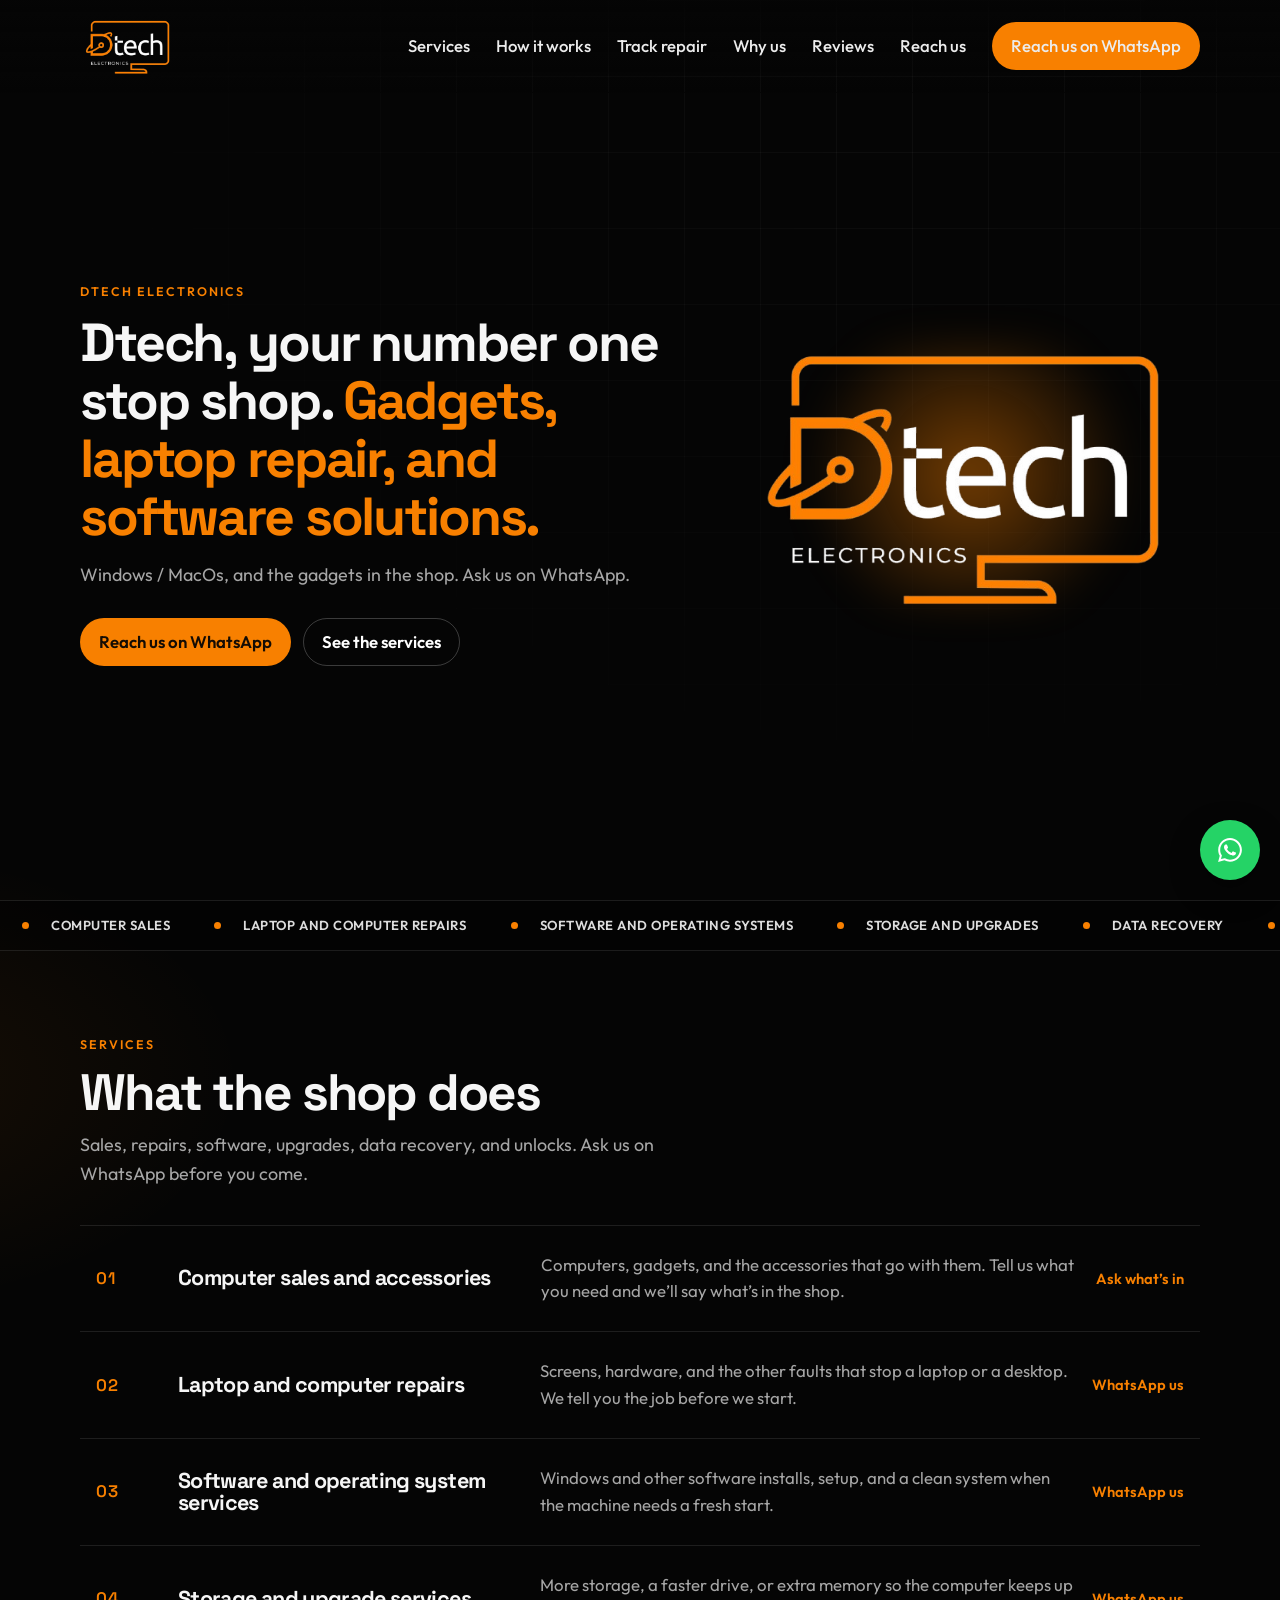
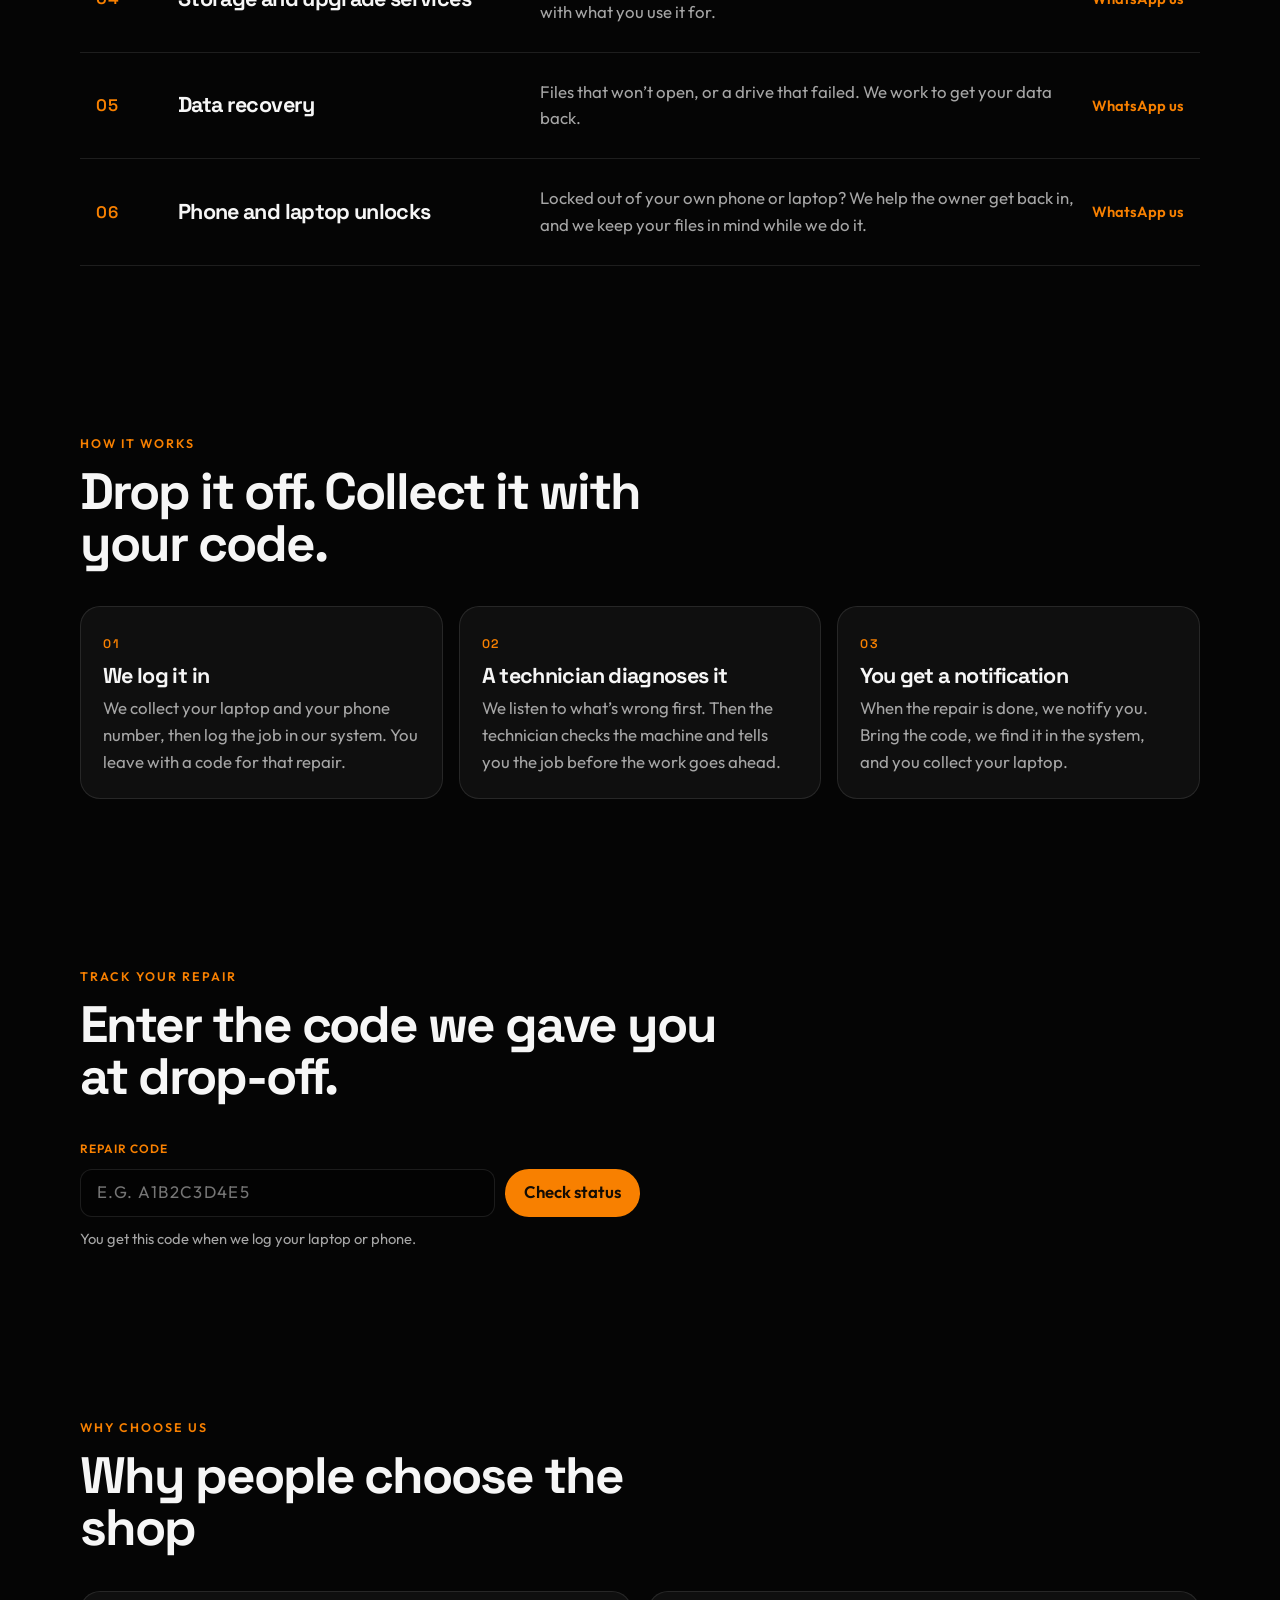
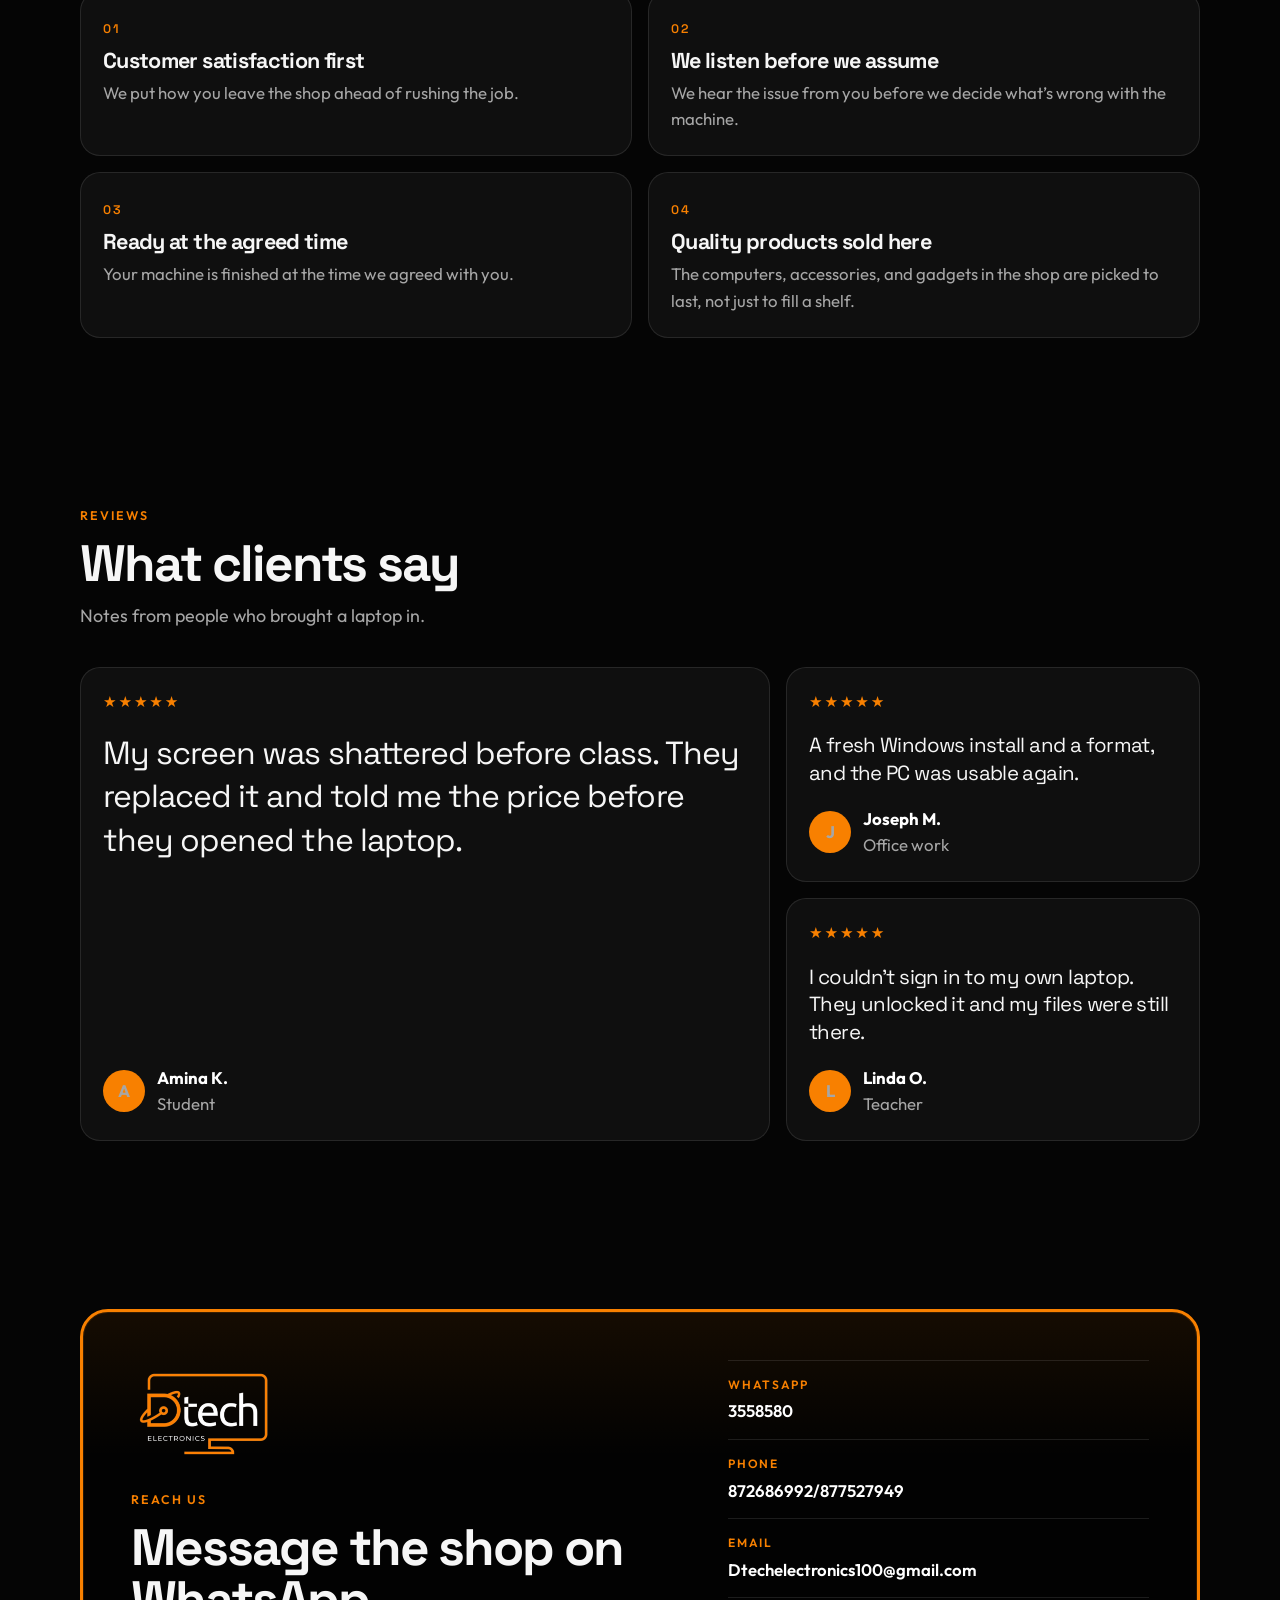
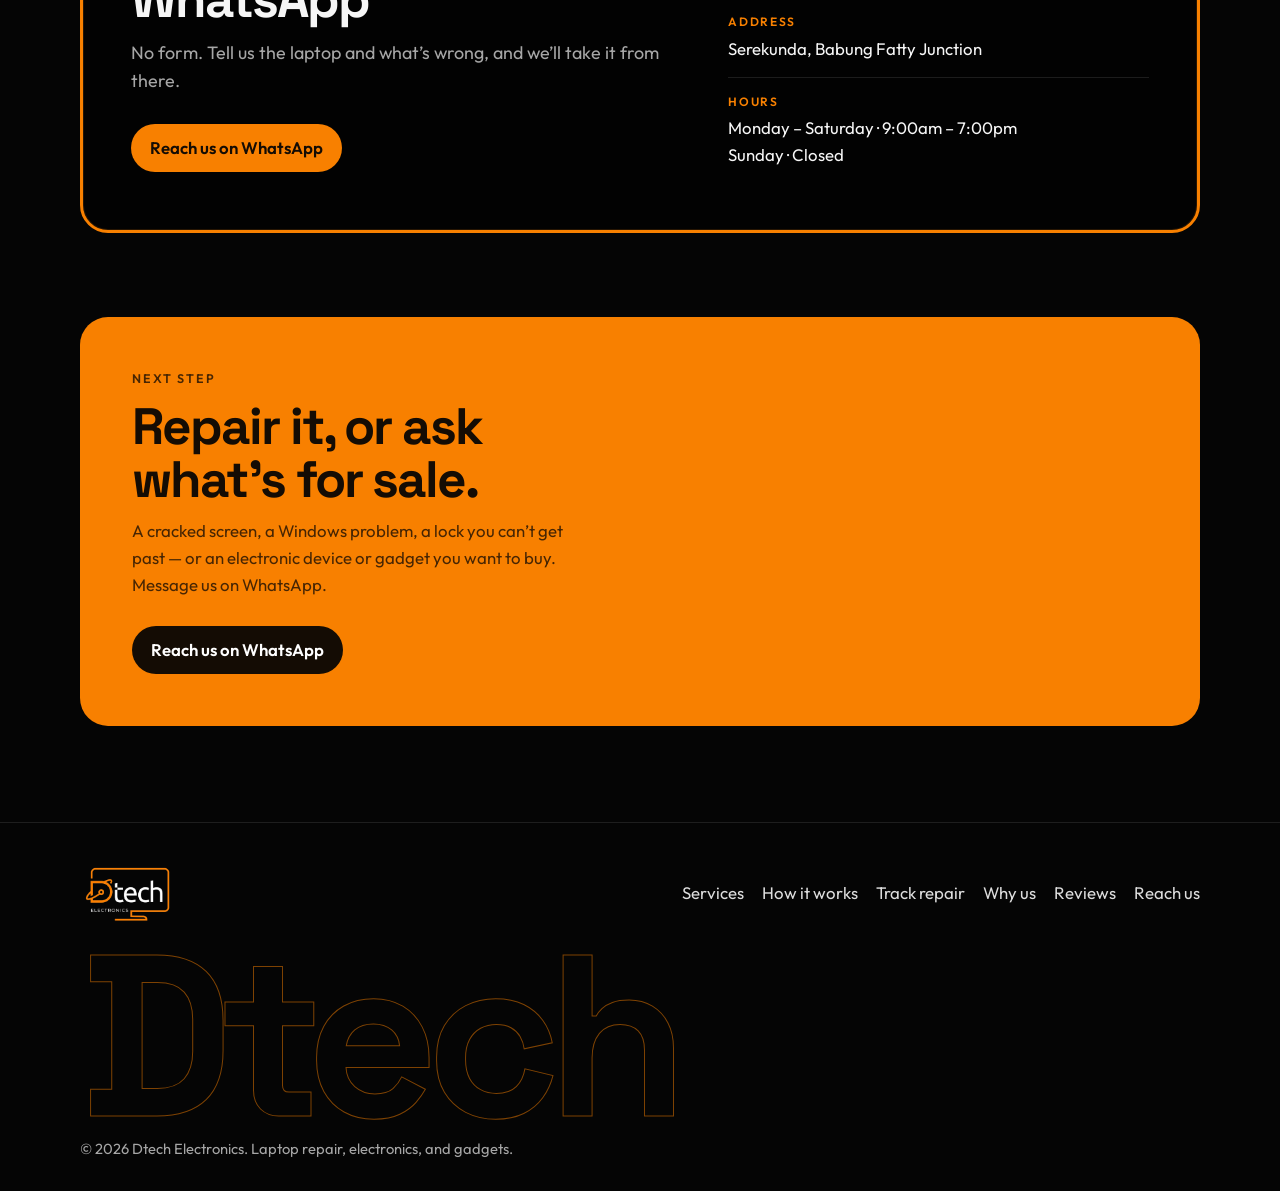
<file: index.html>
<!DOCTYPE html>
<html lang="en">
  <head>
    <meta charset="utf-8" />
    <meta name="viewport" content="width=device-width, initial-scale=1" />
    <title>Dtech Electronics — Repair and electronics sales</title>
    <meta
      name="description"
      content="Dtech Electronics in Serekunda. Computer sales and accessories, laptop and computer repairs, software, storage upgrades, and data recovery."
    />
    <meta name="theme-color" content="#050505" />
    <meta property="og:title" content="Dtech Electronics — Repair and electronics sales" />
    <meta
      property="og:description"
      content="Computer sales, laptop and computer repairs, software, storage upgrades, and data recovery in Serekunda."
    />
    <meta property="og:image" content="/logo/Dtech.jpg" />
    <link rel="icon" href="/logo/Dtech-Transparent.png" />
    <link rel="preconnect" href="https://fonts.googleapis.com" />
    <link rel="preconnect" href="https://fonts.gstatic.com" crossorigin />
    <link
      href="https://fonts.googleapis.com/css2?family=Outfit:wght@400;500;600&family=Space+Grotesk:wght@500;600;700&display=swap"
      rel="stylesheet"
    />
    <link rel="stylesheet" href="/css/styles.css" />
    <script>document.documentElement.classList.add("js");</script>
  </head>
  <body id="top">
    <header class="site-header">
      <div class="container header-bar">
        <a class="logo" href="/index.html">
          <img src="/logo/Dtech-Transparent.png" width="599" height="416" alt="Dtech Electronics" />
        </a>
        <nav class="nav-links nav-panel" id="nav-panel" aria-label="Primary">
          <a href="#services">Services</a>
          <a href="#process">How it works</a>
          <a href="#track">Track repair</a>
          <a href="#why">Why us</a>
          <a href="#reviews">Reviews</a>
          <a href="#reach">Reach us</a>
          <a class="btn btn-primary" data-whatsapp data-note="Hi Dtech Electronics, I need help with a laptop." href="https://wa.me/3558580">Reach us on WhatsApp</a>
        </nav>
        <button class="nav-toggle" type="button" aria-expanded="false" aria-controls="nav-panel" aria-label="Open menu">
          <span></span>
          <span></span>
          <span></span>
        </button>
      </div>
      <div class="scroll-progress" aria-hidden="true"><span></span></div>
    </header>

    <main id="main">
      <section class="hero">
        <div class="container hero-grid">
          <div>
            <p class="eyebrow">Dtech Electronics</p>
            <h1>Dtech, your number one stop shop. <em>Gadgets, laptop repair, and software solutions.</em></h1>
            <p class="lead">
              Windows / MacOs, and the gadgets in the shop. Ask us on WhatsApp.
            </p>
            <div class="actions">
              <a class="btn btn-primary" data-whatsapp data-note="Hi Dtech Electronics, I need help with a laptop." href="https://wa.me/3558580">Reach us on WhatsApp</a>
              <a class="btn btn-ghost" href="#services">See the services</a>
            </div>
          </div>
          <div class="hero-mark">
            <img src="/logo/Dtech-Transparent.png" width="599" height="416" alt="" />
          </div>
        </div>
      </section>

      <div class="ticker" aria-hidden="true">
        <div class="ticker-track">
          <div class="ticker-group">
            <span>Computer sales</span>
            <span>Laptop and computer repairs</span>
            <span>Software and operating systems</span>
            <span>Storage and upgrades</span>
            <span>Data recovery</span>
            <span>Phone and laptop unlocks</span>
          </div>
          <div class="ticker-group">
            <span>Computer sales</span>
            <span>Laptop and computer repairs</span>
            <span>Software and operating systems</span>
            <span>Storage and upgrades</span>
            <span>Data recovery</span>
            <span>Phone and laptop unlocks</span>
          </div>
        </div>
      </div>

      <section class="section reveal" id="services">
        <div class="container">
          <div class="section-head">
            <p class="eyebrow">Services</p>
            <h2>What the shop does</h2>
            <p class="lead">Sales, repairs, software, upgrades, data recovery, and unlocks. Ask us on WhatsApp before you come.</p>
          </div>
          <div class="services">
            <a class="svc" data-whatsapp data-note="Hi Dtech Electronics, I want to buy a computer or an accessory." href="https://wa.me/3558580">
              <span class="svc-num">01</span>
              <h3>Computer sales and accessories</h3>
              <p>Computers, gadgets, and the accessories that go with them. Tell us what you need and we’ll say what’s in the shop.</p>
              <span class="svc-go">Ask what’s in</span>
            </a>
            <a class="svc" data-whatsapp data-note="Hi Dtech Electronics, I need a laptop or computer repair." href="https://wa.me/3558580">
              <span class="svc-num">02</span>
              <h3>Laptop and computer repairs</h3>
              <p>Screens, hardware, and the other faults that stop a laptop or a desktop. We tell you the job before we start.</p>
              <span class="svc-go">WhatsApp us</span>
            </a>
            <a class="svc" data-whatsapp data-note="Hi Dtech Electronics, I need software or an operating system installed." href="https://wa.me/3558580">
              <span class="svc-num">03</span>
              <h3>Software and operating system services</h3>
              <p>Windows and other software installs, setup, and a clean system when the machine needs a fresh start.</p>
              <span class="svc-go">WhatsApp us</span>
            </a>
            <a class="svc" data-whatsapp data-note="Hi Dtech Electronics, I need a storage upgrade." href="https://wa.me/3558580">
              <span class="svc-num">04</span>
              <h3>Storage and upgrade services</h3>
              <p>More storage, a faster drive, or extra memory so the computer keeps up with what you use it for.</p>
              <span class="svc-go">WhatsApp us</span>
            </a>
            <a class="svc" data-whatsapp data-note="Hi Dtech Electronics, I need data recovery." href="https://wa.me/3558580">
              <span class="svc-num">05</span>
              <h3>Data recovery</h3>
              <p>Files that won’t open, or a drive that failed. We work to get your data back.</p>
              <span class="svc-go">WhatsApp us</span>
            </a>
            <a class="svc" data-whatsapp data-note="Hi Dtech Electronics, I need my own phone or laptop unlocked." href="https://wa.me/3558580">
              <span class="svc-num">06</span>
              <h3>Phone and laptop unlocks</h3>
              <p>Locked out of your own phone or laptop? We help the owner get back in, and we keep your files in mind while we do it.</p>
              <span class="svc-go">WhatsApp us</span>
            </a>
          </div>
        </div>
      </section>

      <section class="section reveal" id="process">
        <div class="container">
          <div class="section-head">
            <p class="eyebrow">How it works</p>
            <h2>Drop it off. Collect it with your code.</h2>
          </div>
          <ol class="steps">
            <li>
              <span class="step-num">01</span>
              <h3>We log it in</h3>
              <p>We collect your laptop and your phone number, then log the job in our system. You leave with a code for that repair.</p>
            </li>
            <li>
              <span class="step-num">02</span>
              <h3>A technician diagnoses it</h3>
              <p>We listen to what’s wrong first. Then the technician checks the machine and tells you the job before the work goes ahead.</p>
            </li>
            <li>
              <span class="step-num">03</span>
              <h3>You get a notification</h3>
              <p>When the repair is done, we notify you. Bring the code, we find it in the system, and you collect your laptop.</p>
            </li>
          </ol>
        </div>
      </section>

      <section class="section reveal" id="track">
        <div class="container">
          <div class="section-head">
            <p class="eyebrow">Track your repair</p>
            <h2>Enter the code we gave you at drop-off.</h2>
          </div>
          <form class="track-form" id="track-form" novalidate>
            <label for="track-code">Repair code</label>
            <div class="track-row">
              <input
                id="track-code"
                name="code"
                type="text"
                maxlength="20"
                autocomplete="off"
                spellcheck="false"
                placeholder="e.g. A1B2C3D4E5"
                required
              />
              <button class="btn btn-primary" type="submit">Check status</button>
            </div>
            <p class="track-hint">You get this code when we log your laptop or phone.</p>
            <div class="track-result" id="track-result" hidden></div>
          </form>
        </div>
      </section>

      <section class="section reveal" id="why">
        <div class="container">
          <div class="section-head">
            <p class="eyebrow">Why choose us</p>
            <h2>Why people choose the shop</h2>
          </div>
          <ul class="reasons">
            <li>
              <span class="step-num">01</span>
              <h3>Customer satisfaction first</h3>
              <p>We put how you leave the shop ahead of rushing the job.</p>
            </li>
            <li>
              <span class="step-num">02</span>
              <h3>We listen before we assume</h3>
              <p>We hear the issue from you before we decide what’s wrong with the machine.</p>
            </li>
            <li>
              <span class="step-num">03</span>
              <h3>Ready at the agreed time</h3>
              <p>Your machine is finished at the time we agreed with you.</p>
            </li>
            <li>
              <span class="step-num">04</span>
              <h3>Quality products sold here</h3>
              <p>The computers, accessories, and gadgets in the shop are picked to last, not just to fill a shelf.</p>
            </li>
          </ul>
        </div>
      </section>

      <section class="section reveal" id="reviews">
        <div class="container">
          <div class="section-head">
            <p class="eyebrow">Reviews</p>
            <h2>What clients say</h2>
            <p class="lead">Notes from people who brought a laptop in.</p>
          </div>
          <div class="quotes">
            <figure class="quote">
              <div class="stars" aria-label="5 out of 5">★★★★★</div>
              <blockquote>My screen was shattered before class. They replaced it and told me the price before they opened the laptop.</blockquote>
              <figcaption>
                <span class="avatar" aria-hidden="true">A</span>
                <span><strong>Amina K.</strong> Student</span>
              </figcaption>
            </figure>
            <figure class="quote">
              <div class="stars" aria-label="5 out of 5">★★★★★</div>
              <blockquote>A fresh Windows install and a format, and the PC was usable again.</blockquote>
              <figcaption>
                <span class="avatar" aria-hidden="true">J</span>
                <span><strong>Joseph M.</strong> Office work</span>
              </figcaption>
            </figure>
            <figure class="quote">
              <div class="stars" aria-label="5 out of 5">★★★★★</div>
              <blockquote>I couldn’t sign in to my own laptop. They unlocked it and my files were still there.</blockquote>
              <figcaption>
                <span class="avatar" aria-hidden="true">L</span>
                <span><strong>Linda O.</strong> Teacher</span>
              </figcaption>
            </figure>
          </div>
        </div>
      </section>

      <section class="section reveal" id="reach">
        <div class="container">
          <div class="visit-frame">
            <div>
              <img class="visit-mark" src="/logo/Dtech-Transparent.png" width="599" height="416" alt="" />
              <p class="eyebrow">Reach us</p>
              <h2>Message the shop on WhatsApp</h2>
              <p class="lead">No form. Tell us the laptop and what’s wrong, and we’ll take it from there.</p>
              <div class="actions">
                <a class="btn btn-primary" data-whatsapp data-note="Hi Dtech Electronics, I need help with a laptop." href="https://wa.me/3558580">Reach us on WhatsApp</a>
              </div>
            </div>
            <dl class="shop-list">
              <div>
                <dt>WhatsApp</dt>
                <dd>
                  <a data-whatsapp data-note="Hi Dtech Electronics, I need help with a laptop." href="https://wa.me/3558580"><span data-whatsapp-number>3558580</span></a>
                </dd>
              </div>
              <div>
                <dt>Phone</dt>
                <dd><a href="tel:7527949">872686992/877527949</a></dd>
              </div>
              <div>
                <dt>Email</dt>
                <dd><a href="mailto:Dtechelectronics100@gmail.com">Dtechelectronics100@gmail.com</a></dd>
              </div>
              <div>
                <dt>Address</dt>
                <dd>Serekunda, Babung Fatty Junction</dd>
              </div>
              <div>
                <dt>Hours</dt>
                <dd>
                  Monday – Saturday · 9:00am – 7:00pm<br />
                  Sunday · Closed
                </dd>
              </div>
            </dl>
          </div>
        </div>
      </section>

      <section class="cta-band reveal">
        <div class="container">
          <div class="cta-inner">
            <p class="eyebrow">Next step</p>
            <h2>Repair it, or ask what’s for sale.</h2>
            <p>A cracked screen, a Windows problem, a lock you can’t get past — or an electronic device or gadget you want to buy. Message us on WhatsApp.</p>
            <div class="actions">
              <a class="btn btn-dark" data-whatsapp data-note="Hi Dtech Electronics, I need help with a laptop." href="https://wa.me/3558580">Reach us on WhatsApp</a>
            </div>
          </div>
        </div>
      </section>
    </main>

    <footer class="site-footer">
      <div class="container">
        <div class="footer-top">
          <a class="logo" href="/index.html">
            <img src="/logo/Dtech-Transparent.png" width="599" height="416" alt="Dtech Electronics" />
          </a>
          <nav class="footer-links" aria-label="Footer">
            <a href="#services">Services</a>
            <a href="#process">How it works</a>
            <a href="#track">Track repair</a>
            <a href="#why">Why us</a>
            <a href="#reviews">Reviews</a>
            <a href="#reach">Reach us</a>
          </nav>
        </div>
        <p class="footer-mark" aria-hidden="true">Dtech</p>
        <p class="legal">© 2026 Dtech Electronics. Laptop repair, electronics, and gadgets.</p>
      </div>
    </footer>
    <a class="wa-float" data-whatsapp data-note="Hi Dtech Electronics, I need help with a laptop." href="https://wa.me/3558580" aria-label="Chat with Dtech Electronics on WhatsApp">
      <img src="/logo/whatsapp-brands-solid-full.svg" width="34" height="34" alt="" />
    </a>
    <script src="/js/config.js"></script>
    <script src="/js/main.js" defer></script>
  </body>
</html>
</file>
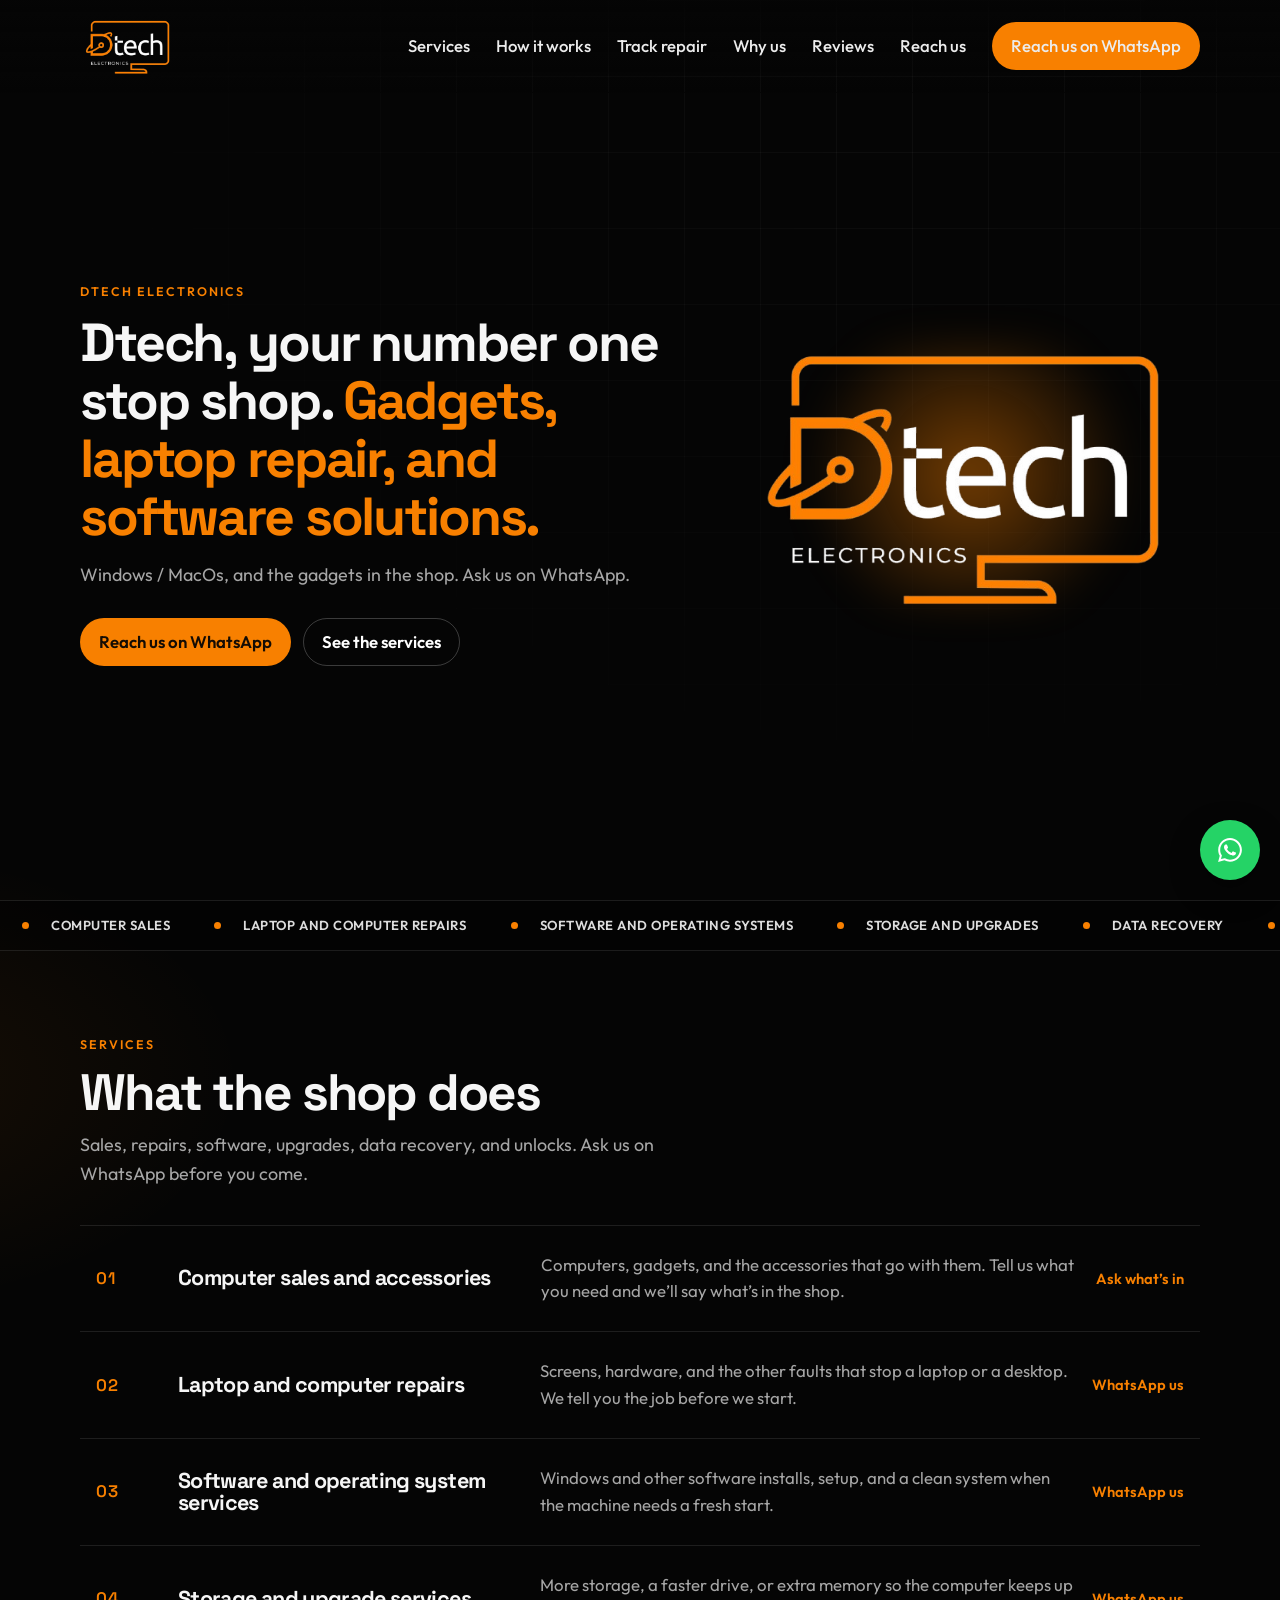
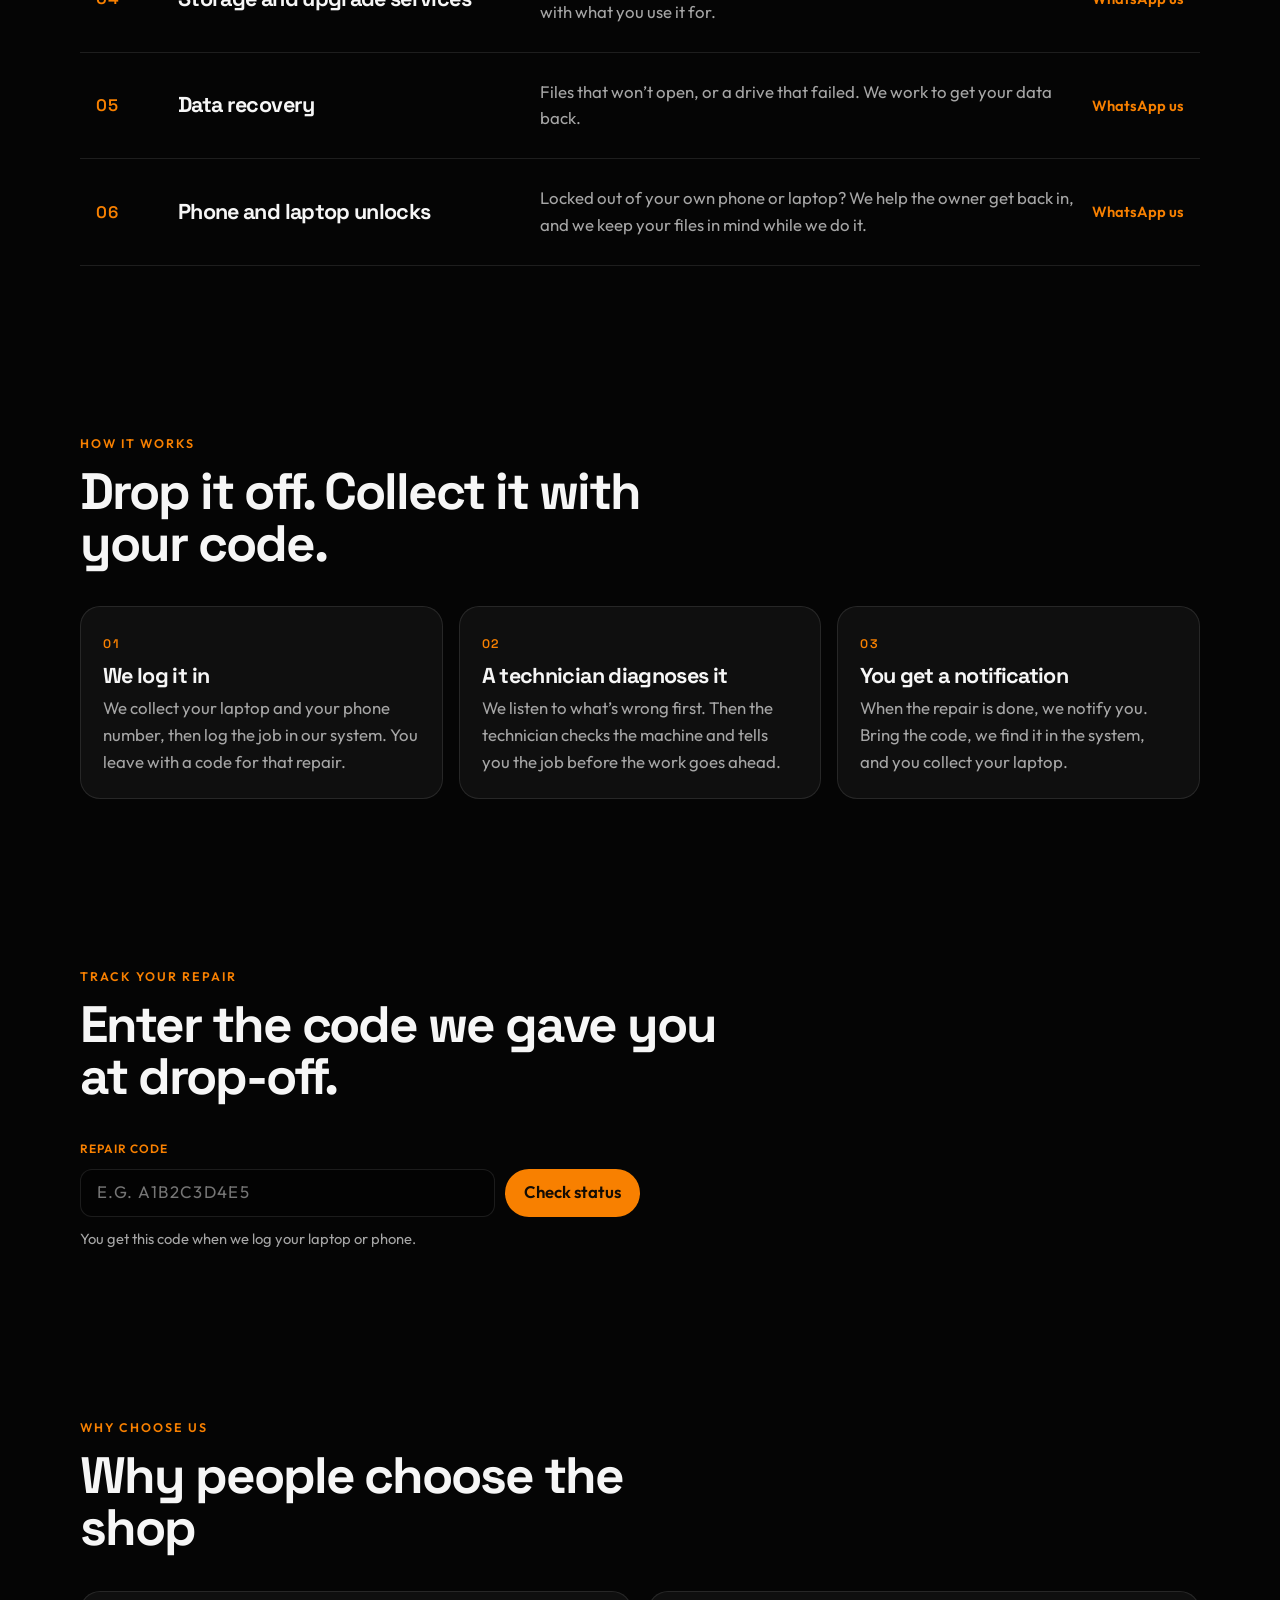
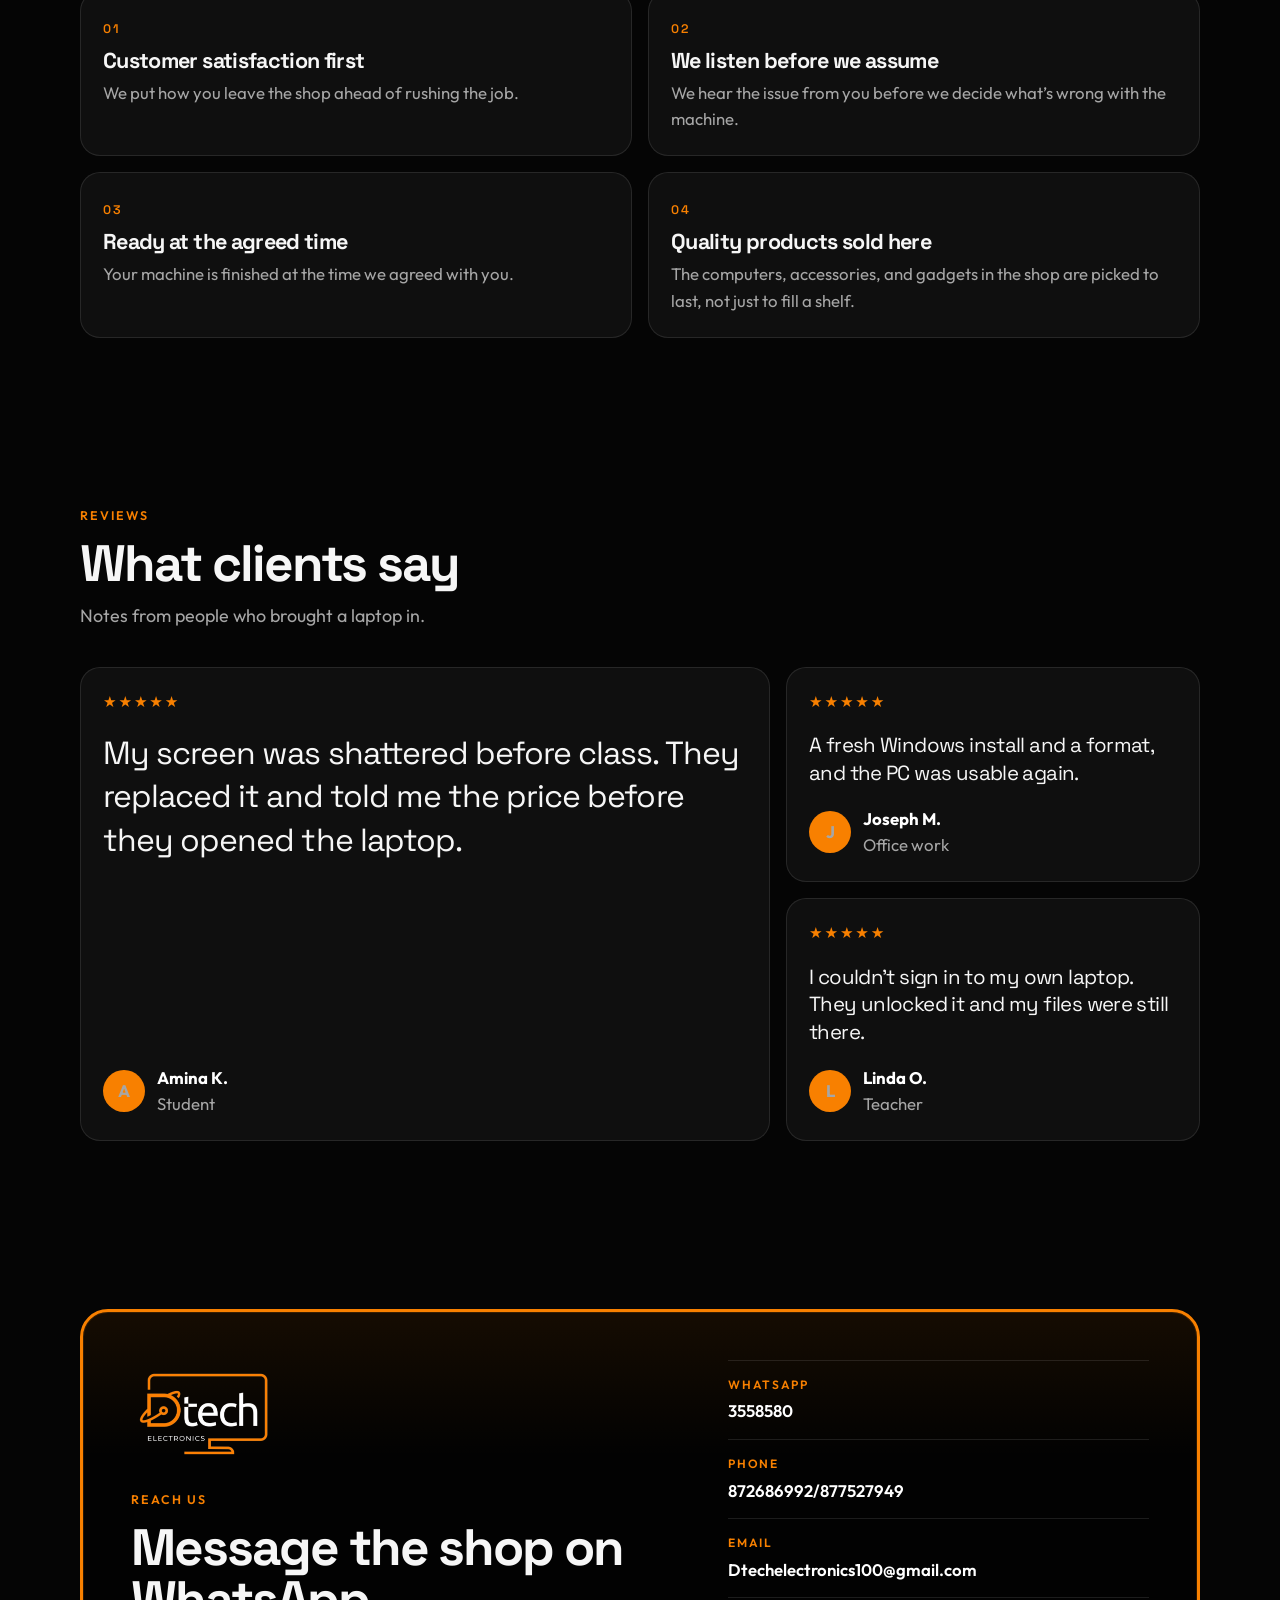
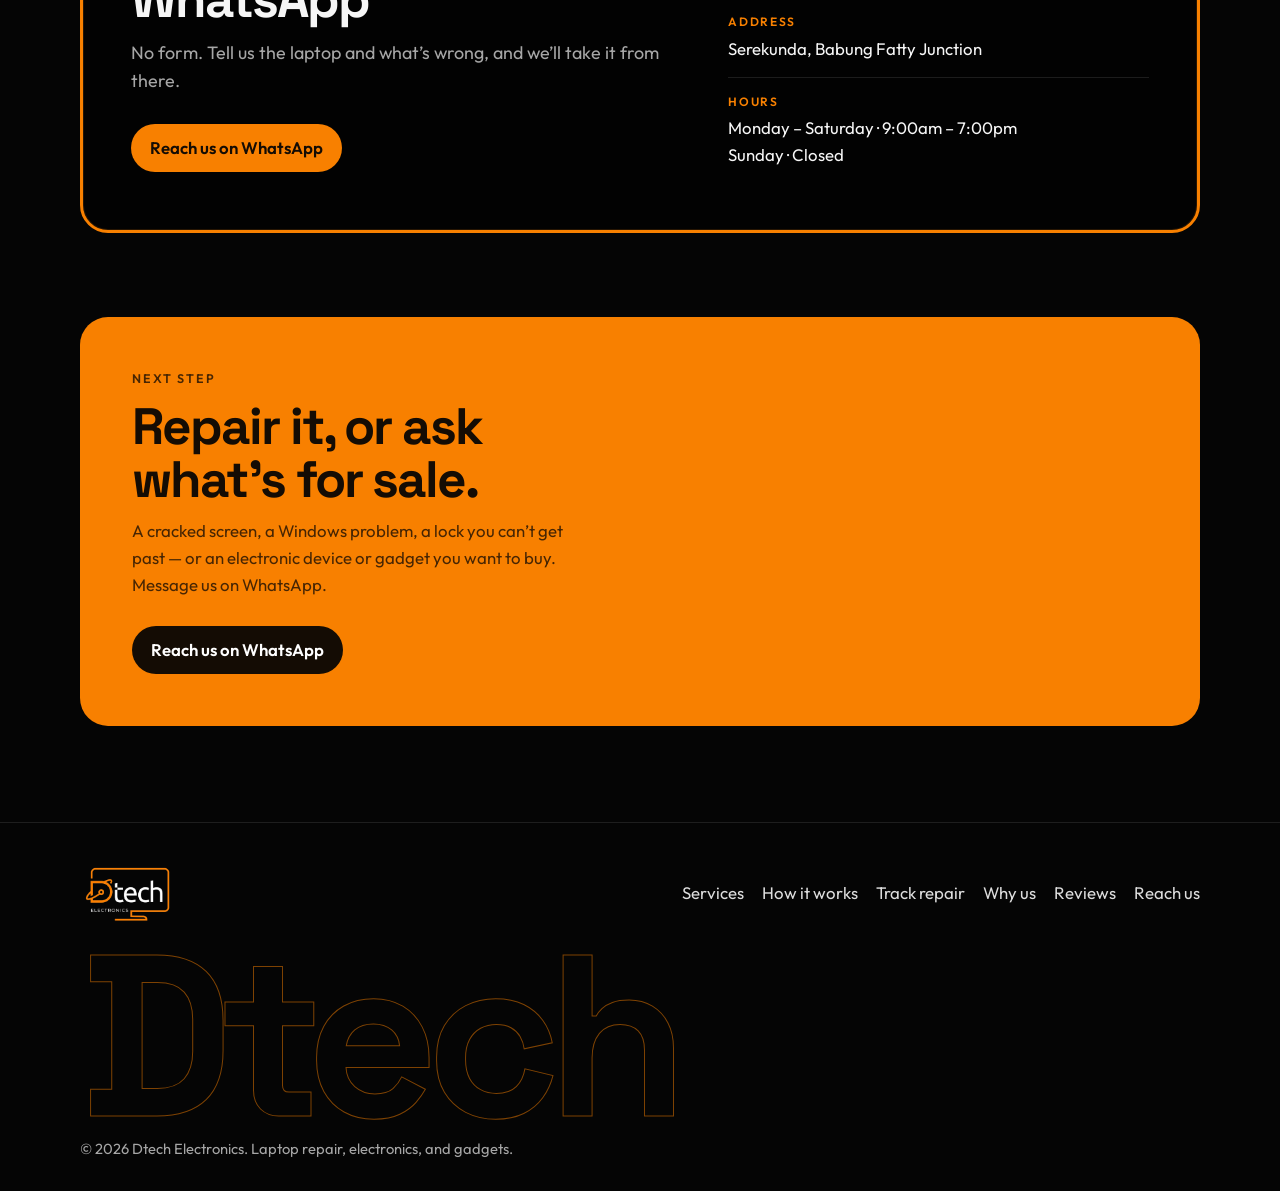
<file: contact.html>
<!DOCTYPE html>
<html lang="en">
  <head>
    <meta charset="utf-8" />
    <meta http-equiv="refresh" content="0; url=/index.html#reach" />
    <title>Reach us — Dtech Electronics</title>
    <link rel="canonical" href="/index.html#reach" />
    <script>location.replace("/index.html#reach");</script>
  </head>
  <body>
    <p><a href="/index.html#reach">Reach us on WhatsApp</a></p>
  </body>
</html>
</file>
<file: css/styles.css>
:root {
  --bg: #050505;
  --raise: #111111;
  --orange: #f88000;
  --orange-hot: #ff9d2a;
  --ink: #140c04;
  --text: #f6f6f6;
  --muted: #a6a6a6;
  --line: rgba(255, 255, 255, 0.1);
  --display: "Space Grotesk", sans-serif;
  --body: "Outfit", system-ui, sans-serif;
  --header: 92px;
  --ease: cubic-bezier(0.22, 0.61, 0.36, 1);
  --shadow: 0 18px 50px rgba(0, 0, 0, 0.35);
}

*,
*::before,
*::after {
  box-sizing: border-box;
}

html {
  scroll-behavior: smooth;
  color-scheme: dark;
}

body {
  margin: 0;
  min-height: 100vh;
  font-family: var(--body);
  font-size: 1.05rem;
  line-height: 1.6;
  color: var(--text);
  background-color: var(--bg);
  background-image:
    radial-gradient(980px 520px at 88% -8%, rgba(248, 128, 0, 0.18), transparent 58%),
    radial-gradient(720px 420px at -12% 18%, rgba(248, 128, 0, 0.08), transparent 55%);
}

body::before {
  content: "";
  position: fixed;
  inset: 0;
  pointer-events: none;
  z-index: 0;
  background-image:
    linear-gradient(rgba(255, 255, 255, 0.035) 1px, transparent 1px),
    linear-gradient(90deg, rgba(255, 255, 255, 0.035) 1px, transparent 1px);
  background-size: 76px 76px;
  mask-image: radial-gradient(ellipse at 70% 0%, #000 10%, transparent 68%);
}

body.menu-open {
  overflow: hidden;
}

img {
  max-width: 100%;
  height: auto;
}

a {
  color: inherit;
}

button,
input,
select,
textarea {
  font: inherit;
  color: inherit;
}

button {
  cursor: pointer;
}

::selection {
  background: var(--orange);
  color: var(--ink);
}

:focus-visible {
  outline: 2px solid var(--orange);
  outline-offset: 3px;
}

.container {
  width: min(1120px, calc(100% - 32px));
  margin-inline: auto;
}

h1,
h2,
h3 {
  font-family: var(--display);
  letter-spacing: -0.04em;
  line-height: 1.02;
  font-weight: 700;
}

h1 {
  margin: 0 0 16px;
  font-size: clamp(3.1rem, 7vw, 5.7rem);
}

h1 em {
  font-style: normal;
  color: var(--orange);
}

.hero h1 {
  font-size: clamp(2.15rem, 4.2vw, 3.35rem);
  line-height: 1.08;
}

h2 {
  margin: 0 0 12px;
  font-size: clamp(2rem, 4vw, 3.35rem);
}

h3 {
  margin: 0;
  font-size: 1.35rem;
  letter-spacing: -0.03em;
}

p {
  margin: 0;
}

.eyebrow {
  margin: 0 0 12px;
  color: var(--orange);
  font-size: 0.78rem;
  font-weight: 600;
  letter-spacing: 0.16em;
  text-transform: uppercase;
}

.lead {
  max-width: 48ch;
  color: var(--muted);
  font-size: 1.12rem;
}

.section {
  padding: 84px 0;
  scroll-margin-top: 108px;
}

.section-head {
  max-width: 640px;
  margin-bottom: 36px;
}

.site-header,
.site-footer,
main {
  position: relative;
  z-index: 1;
}

.site-header {
  position: fixed;
  inset: 0 0 auto 0;
  z-index: 40;
  border-bottom: 1px solid transparent;
  background: linear-gradient(to bottom, rgba(5, 5, 5, 0.92), rgba(5, 5, 5, 0));
  transition:
    background 0.4s var(--ease),
    border-color 0.4s var(--ease),
    box-shadow 0.4s var(--ease);
}

.site-header.is-scrolled {
  background: rgba(5, 5, 5, 0.84);
  backdrop-filter: blur(18px) saturate(1.3);
  border-bottom-color: rgba(248, 128, 0, 0.35);
  box-shadow: var(--shadow);
}

.header-bar {
  display: flex;
  align-items: center;
  justify-content: space-between;
  min-height: var(--header);
  padding: 12px 0;
  transition: padding 0.4s var(--ease), min-height 0.4s var(--ease);
}

.is-scrolled .header-bar {
  min-height: 68px;
  padding: 6px 0;
}

.logo {
  display: block;
  flex: 0 0 auto;
}

.logo img {
  display: block;
  height: 68px;
  width: auto;
  transition: height 0.4s var(--ease), transform 0.4s var(--ease);
}

.is-scrolled .logo img {
  height: 48px;
}

.nav-links {
  display: none;
}

.nav-links a {
  text-decoration: none;
  color: #ececec;
  font-weight: 500;
}

.nav-toggle {
  width: 46px;
  height: 46px;
  display: inline-flex;
  flex-direction: column;
  justify-content: center;
  align-items: center;
  gap: 5px;
  border: 1px solid var(--line);
  border-radius: 12px;
  background: rgba(0, 0, 0, 0.35);
}

.nav-toggle span {
  display: block;
  width: 18px;
  height: 2px;
  background: #fff;
  transition: transform 0.3s var(--ease), opacity 0.2s;
}

.nav-toggle[aria-expanded="true"] span:nth-child(1) {
  transform: translateY(7px) rotate(45deg);
}

.nav-toggle[aria-expanded="true"] span:nth-child(2) {
  opacity: 0;
}

.nav-toggle[aria-expanded="true"] span:nth-child(3) {
  transform: translateY(-7px) rotate(-45deg);
}

.scroll-progress {
  position: absolute;
  left: 0;
  right: 0;
  bottom: 0;
  height: 2px;
  pointer-events: none;
}

.scroll-progress span {
  display: block;
  height: 100%;
  background: linear-gradient(90deg, var(--orange), #ffc46b);
  transform: scaleX(0);
  transform-origin: left center;
}

.btn {
  display: inline-flex;
  align-items: center;
  justify-content: center;
  gap: 8px;
  min-height: 48px;
  padding: 0 18px;
  border-radius: 999px;
  border: 1px solid transparent;
  text-decoration: none;
  font-weight: 600;
  transition:
    transform 0.2s var(--ease),
    background 0.2s,
    border-color 0.2s,
    color 0.2s;
}

.btn:hover {
  transform: translateY(-2px);
}

.btn-primary {
  background: var(--orange);
  color: var(--ink);
}

.btn-primary:hover {
  background: var(--orange-hot);
}

.btn-ghost {
  background: transparent;
  color: #fff;
  border-color: rgba(255, 255, 255, 0.22);
}

.btn-ghost:hover {
  border-color: var(--orange);
  color: var(--orange);
}

.btn-dark {
  background: var(--ink);
  color: #fff;
}

.btn-dark:hover {
  background: #000;
}

.actions {
  display: flex;
  flex-wrap: wrap;
  gap: 12px;
  margin-top: 28px;
}

.hero {
  min-height: 100svh;
  display: grid;
  align-items: center;
  padding: calc(var(--header) + 12px) 0 56px;
}

.hero-grid {
  display: grid;
  gap: 36px;
  align-items: center;
}

.brand-line {
  margin-top: 22px;
  color: #cfcfcf;
  font-size: 0.95rem;
}

.brand-line strong {
  color: #fff;
  font-weight: 600;
}

.hero-mark {
  position: relative;
  justify-self: center;
  width: min(100%, 460px);
}

.hero-mark::before {
  content: "";
  position: absolute;
  inset: 8% 6%;
  background: radial-gradient(circle, rgba(248, 128, 0, 0.45), transparent 68%);
  filter: blur(18px);
}

.hero-mark img {
  position: relative;
  display: block;
  width: 100%;
  animation: float 5.5s ease-in-out infinite;
}

.ticker {
  overflow: hidden;
  border-block: 1px solid var(--line);
  background: rgba(0, 0, 0, 0.35);
}

.ticker-track {
  display: flex;
  width: max-content;
  animation: ticker 32s linear infinite;
}

.ticker-group {
  display: flex;
  align-items: center;
}

.ticker-group span {
  display: inline-flex;
  align-items: center;
  gap: 22px;
  padding: 14px 22px;
  color: #ddd;
  white-space: nowrap;
  letter-spacing: 0.04em;
  text-transform: uppercase;
  font-size: 0.82rem;
  font-weight: 600;
}

.ticker-group span::before {
  content: "";
  width: 7px;
  height: 7px;
  border-radius: 50%;
  background: var(--orange);
}

.services {
  display: grid;
}

.svc {
  display: grid;
  gap: 6px 16px;
  grid-template-columns: auto 1fr;
  padding: 22px 8px;
  border-top: 1px solid var(--line);
  text-decoration: none;
  color: inherit;
  transition: background 0.3s var(--ease), padding 0.3s var(--ease);
}

.services .svc:last-child {
  border-bottom: 1px solid var(--line);
}

.svc-num {
  color: var(--orange);
  font-family: var(--display);
  font-weight: 600;
  letter-spacing: 0.08em;
}

.svc p {
  grid-column: 2;
  color: var(--muted);
}

.svc-go {
  grid-column: 2;
  color: var(--orange);
  font-weight: 600;
  font-size: 0.92rem;
}

.steps,
.reasons,
.quotes {
  display: grid;
  gap: 16px;
  margin: 8px 0 0;
  padding: 0;
  list-style: none;
}

.steps li,
.reasons li,
.quote {
  background: rgba(17, 17, 17, 0.92);
  border: 1px solid var(--line);
  border-radius: 20px;
  padding: 22px;
}

.steps li,
.reasons li {
  transition: border-color 0.3s, transform 0.3s var(--ease);
}

.steps li:hover,
.reasons li:hover,
.quote:hover {
  border-color: rgba(248, 128, 0, 0.55);
}

.step-num,
.tag {
  display: inline-block;
  margin-bottom: 10px;
  color: var(--orange);
  font-family: var(--display);
  font-size: 0.78rem;
  font-weight: 600;
  letter-spacing: 0.14em;
  text-transform: uppercase;
}

.steps p,
.reasons p,
.quote figcaption span {
  color: var(--muted);
}

.steps h3,
.reasons h3 {
  margin-bottom: 8px;
}

.mini-laptop {
  position: relative;
  height: 86px;
  margin: 0 0 22px;
  border: 2px solid rgba(248, 128, 0, 0.85);
  border-radius: 12px 12px 5px 5px;
}

.mini-laptop::after {
  content: "";
  position: absolute;
  left: 18%;
  right: 18%;
  bottom: -9px;
  height: 8px;
  border: 2px solid rgba(248, 128, 0, 0.85);
  border-top: 0;
  border-radius: 0 0 8px 8px;
}

.mini-laptop span {
  position: absolute;
  inset: 8px;
  border-radius: 6px;
  background: linear-gradient(150deg, rgba(248, 128, 0, 0.28), transparent 62%);
}

.shelf article:nth-child(2) .mini-laptop span {
  background: linear-gradient(210deg, rgba(248, 128, 0, 0.4), transparent 55%);
}

.shelf article:nth-child(3) .mini-laptop span {
  background: linear-gradient(180deg, rgba(255, 255, 255, 0.08), rgba(248, 128, 0, 0.25));
}

.card-link {
  display: inline-flex;
  margin-top: 16px;
  color: var(--orange);
  font-weight: 600;
  text-decoration: none;
}

.card-link:hover {
  gap: 6px;
}

.stars {
  color: var(--orange);
  letter-spacing: 0.12em;
  font-size: 0.95rem;
}

.quote {
  margin: 0;
  display: flex;
  flex-direction: column;
  gap: 18px;
}

.quote blockquote {
  margin: 0;
  font-family: var(--display);
  font-size: 1.28rem;
  line-height: 1.35;
  letter-spacing: -0.03em;
}

.quote figcaption {
  display: flex;
  align-items: center;
  gap: 12px;
  margin-top: auto;
}

.quote figcaption strong {
  display: block;
  color: #fff;
}

.avatar {
  width: 42px;
  height: 42px;
  display: grid;
  place-items: center;
  border-radius: 50%;
  background: var(--orange);
  color: var(--ink);
  font-weight: 700;
}

.visit-frame {
  border: 3px solid var(--orange);
  border-radius: 28px;
  padding: clamp(22px, 4vw, 48px);
  display: grid;
  gap: 28px;
  background:
    linear-gradient(180deg, rgba(248, 128, 0, 0.08), transparent 28%),
    rgba(0, 0, 0, 0.45);
  box-shadow: inset 0 0 0 1px rgba(248, 128, 0, 0.15);
}

.visit-mark {
  width: 150px;
  margin-bottom: 18px;
}

.shop-list {
  display: grid;
  gap: 0;
  margin: 0;
}

.shop-list div {
  display: grid;
  gap: 4px;
  padding: 14px 0;
  border-top: 1px solid var(--line);
}

.shop-list dt {
  color: var(--orange);
  font-size: 0.75rem;
  font-weight: 600;
  letter-spacing: 0.14em;
  text-transform: uppercase;
}

.shop-list dd {
  margin: 0;
}

.shop-list a {
  color: #fff;
  font-weight: 600;
  text-decoration: none;
}

.shop-list a:hover {
  color: var(--orange);
}

.wa-float {
  position: fixed;
  right: 20px;
  bottom: 20px;
  z-index: 60;
  width: 60px;
  height: 60px;
  display: grid;
  place-items: center;
  border-radius: 50%;
  background: #25d366;
  color: #fff;
  box-shadow: 0 12px 30px rgba(0, 0, 0, 0.4);
}

.wa-float img {
  width: 34px;
  height: 34px;
  display: block;
  filter: brightness(0) invert(1);
}

.cta-band {
  padding-bottom: 96px;
}

.cta-inner {
  background: var(--orange);
  color: var(--ink);
  border-radius: 28px;
  padding: clamp(28px, 5vw, 52px);
}

.cta-inner .lead,
.cta-inner p {
  color: rgba(20, 12, 4, 0.78);
  max-width: 42ch;
}

.cta-inner h2 {
  max-width: 12ch;
}

.site-footer {
  overflow: hidden;
  border-top: 1px solid var(--line);
  padding: 36px 0 18px;
}

.footer-top {
  display: flex;
  flex-wrap: wrap;
  gap: 18px 28px;
  align-items: center;
  justify-content: space-between;
}

.footer-links {
  display: flex;
  flex-wrap: wrap;
  gap: 8px 18px;
}

.footer-links a {
  color: #ddd;
  text-decoration: none;
}

.footer-links a:hover {
  color: var(--orange);
}

.footer-mark {
  margin: 18px 0 8px;
  font-family: var(--display);
  font-weight: 700;
  font-size: clamp(76px, 20vw, 230px);
  line-height: 0.8;
  letter-spacing: -0.06em;
  color: transparent;
  -webkit-text-stroke: 1px rgba(248, 128, 0, 0.5);
  user-select: none;
}

.legal {
  color: var(--muted);
  font-size: 0.92rem;
  padding-bottom: 12px;
}

.page-hero {
  padding: calc(var(--header) + 36px) 0 10px;
}

.contact-layout {
  display: grid;
  gap: 28px;
  padding-bottom: 80px;
}

.form-card,
.form-success {
  background: rgba(17, 17, 17, 0.94);
  border: 1px solid var(--line);
  border-radius: 24px;
  padding: clamp(18px, 3vw, 28px);
}

.form-grid,
.form-row,
.summary {
  display: grid;
  gap: 14px;
}

label span,
.summary span {
  display: block;
  margin-bottom: 6px;
  font-size: 0.86rem;
  font-weight: 600;
}

input,
select,
textarea {
  width: 100%;
  border: 1px solid rgba(255, 255, 255, 0.14);
  background: #0b0b0b;
  border-radius: 12px;
  padding: 13px 14px;
}

textarea {
  min-height: 140px;
  resize: vertical;
}

input:focus,
select:focus,
textarea:focus {
  border-color: var(--orange);
  outline: none;
  box-shadow: 0 0 0 3px rgba(248, 128, 0, 0.2);
}

input:user-invalid,
select:user-invalid,
textarea:user-invalid {
  border-color: #ff6a2a;
}

.form-note {
  color: var(--muted);
  font-size: 0.92rem;
}

.form-card .btn {
  width: fit-content;
}

.form-success[hidden] {
  display: none;
}

.summary div {
  padding-top: 10px;
  border-top: 1px solid var(--line);
}

.summary strong {
  font-weight: 500;
}

.missing {
  min-height: 70vh;
  display: grid;
  place-items: center;
  padding: calc(var(--header) + 40px) 0 60px;
  text-align: center;
}

.js .reveal {
  opacity: 0;
  transform: translateY(18px);
  transition: opacity 0.7s var(--ease), transform 0.7s var(--ease);
}

.js .reveal.is-in {
  opacity: 1;
  transform: none;
}

@media (min-width: 720px) {
  .container {
    width: min(1120px, calc(100% - 48px));
  }

  .form-row {
    grid-template-columns: 1fr 1fr;
  }

  .steps {
    grid-template-columns: repeat(3, 1fr);
  }

  .reasons {
    grid-template-columns: 1fr 1fr;
  }
}

@media (min-width: 820px) {
  .nav-toggle {
    display: none;
  }

  .nav-links {
    display: flex;
    align-items: center;
    gap: 26px;
    margin-left: auto;
  }

  .nav-links a:not(.btn) {
    position: relative;
  }

  .nav-links a:not(.btn)::after {
    content: "";
    position: absolute;
    left: 0;
    bottom: -6px;
    width: 100%;
    height: 2px;
    background: var(--orange);
    transform: scaleX(0);
    transform-origin: left center;
    transition: transform 0.3s var(--ease);
  }

  .nav-links a:not(.btn):hover::after,
  .nav-links a:not(.btn).is-active::after {
    transform: scaleX(1);
  }

  .nav-links a.is-active {
    color: #fff;
  }
}

@media (min-width: 820px) and (max-width: 1100px) {
  .nav-links {
    gap: 14px;
  }

  .nav-links .btn {
    padding: 0 12px;
    font-size: 0.9rem;
  }
}

@media (max-width: 819px) {
  .nav-links {
    position: absolute;
    left: 0;
    right: 0;
    top: 100%;
    display: flex;
    flex-direction: column;
    align-items: flex-start;
    gap: 4px;
    padding: 8px 22px 20px;
    background: rgba(8, 8, 8, 0.98);
    border-bottom: 1px solid rgba(248, 128, 0, 0.28);
    max-height: 0;
    overflow: hidden;
    opacity: 0;
    pointer-events: none;
    transition: max-height 0.4s var(--ease), opacity 0.3s ease;
  }

  .nav-links.is-open {
    max-height: 560px;
    opacity: 1;
    pointer-events: auto;
  }

  .nav-links a:not(.btn) {
    width: 100%;
    padding: 12px 0;
    font-size: 1.15rem;
    border-bottom: 1px solid var(--line);
  }

  .nav-links .btn {
    margin-top: 12px;
  }
}

@media (min-width: 900px) {
  .hero-grid,
  .visit-frame,
  .contact-layout {
    grid-template-columns: 1.15fr 0.85fr;
  }

  .contact-layout {
    align-items: start;
    grid-template-columns: 0.82fr 1.18fr;
  }

  .contact-copy {
    position: sticky;
    top: 110px;
  }

  .quotes {
    grid-template-columns: 1.25fr 0.75fr;
  }

  .quotes .quote:first-child {
    grid-row: span 2;
  }

  .quotes .quote:first-child blockquote {
    font-size: clamp(1.7rem, 2.5vw, 2.15rem);
  }

  .svc {
    grid-template-columns: 64px minmax(180px, 0.9fr) 1.4fr auto;
    align-items: center;
    gap: 18px;
    padding: 26px 16px;
  }

  .svc p,
  .svc-go {
    grid-column: auto;
  }

  .svc:hover {
    background: rgba(248, 128, 0, 0.06);
    padding-left: 22px;
  }
}

.track-form {
  max-width: 560px;
  display: grid;
  gap: 10px;
}

.track-form label {
  color: var(--orange);
  font-size: 0.75rem;
  font-weight: 600;
  letter-spacing: 0.08em;
  text-transform: uppercase;
}

.track-row {
  display: flex;
  flex-wrap: wrap;
  gap: 10px;
}

.track-form input {
  flex: 1 1 220px;
  min-height: 48px;
  border: 1px solid var(--line);
  border-radius: 12px;
  background: rgba(0, 0, 0, 0.35);
  padding: 0 16px;
  letter-spacing: 0.08em;
  text-transform: uppercase;
}

.track-form input:focus {
  outline: 2px solid var(--orange);
  outline-offset: 1px;
}

.track-hint {
  margin: 0;
  color: var(--muted);
  font-size: 0.92rem;
}

.track-result {
  margin-top: 8px;
  padding: 16px 18px;
  border-radius: 14px;
  border: 1px solid var(--line);
  background: rgba(0, 0, 0, 0.35);
}

.track-result.is-ready {
  border-color: rgba(34, 197, 94, 0.45);
}

.track-result.is-error {
  border-color: rgba(248, 128, 0, 0.45);
}

.track-result strong {
  display: block;
  font-family: var(--display);
  margin-bottom: 4px;
}

@keyframes ticker {
  from {
    transform: translateX(0);
  }
  to {
    transform: translateX(-50%);
  }
}

@keyframes float {
  0%,
  100% {
    transform: translateY(0);
  }
  50% {
    transform: translateY(-10px);
  }
}

@media (prefers-reduced-motion: reduce) {
  html {
    scroll-behavior: auto;
  }

  *,
  *::before,
  *::after {
    animation: none !important;
    transition: none !important;
  }

  .js .reveal {
    opacity: 1;
    transform: none;
  }

  .btn:hover,
  .steps li:hover {
    transform: none;
  }
}
</file>
